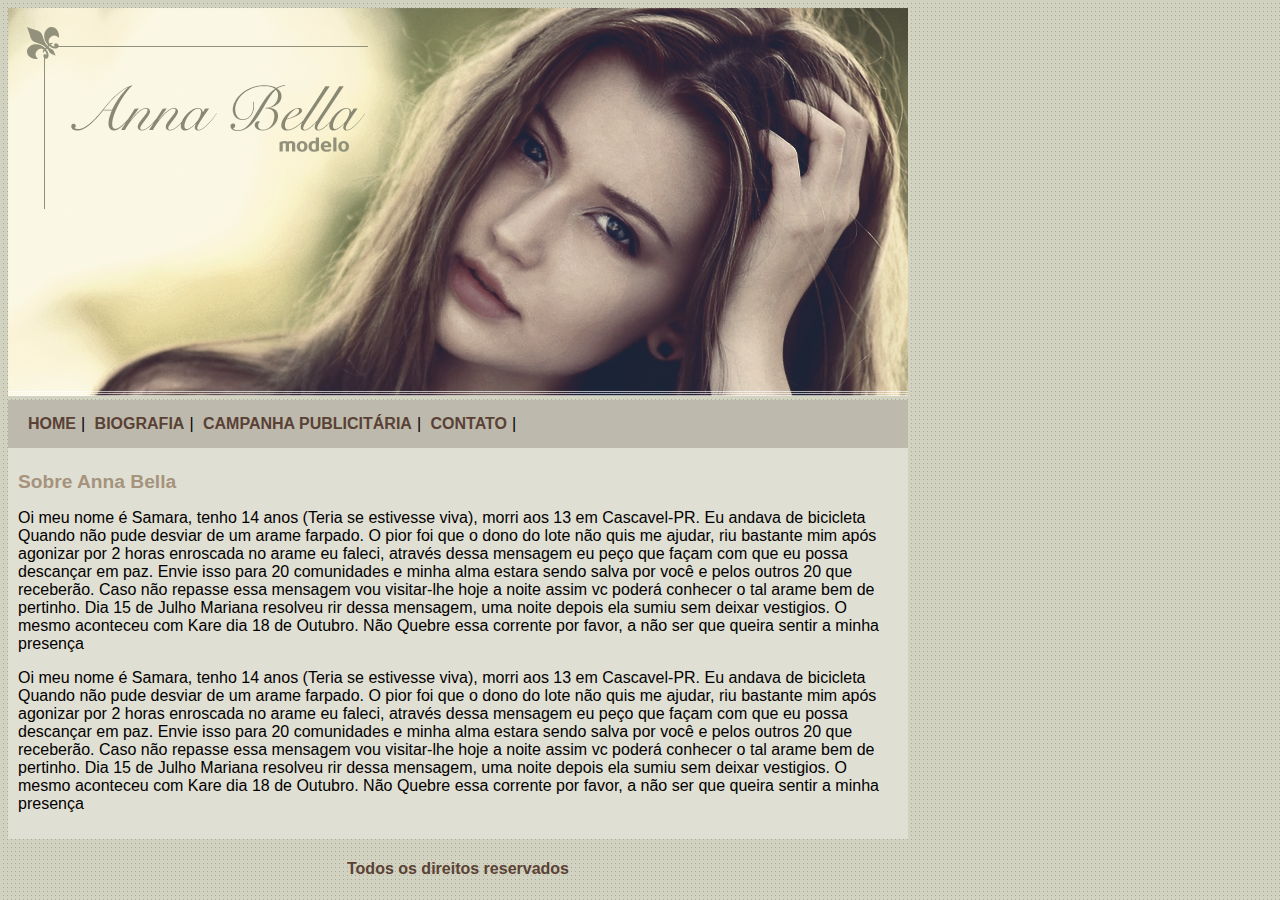
<file: Anna-Bella/index.html>
<!DOCTYPE html>
<html lang="pt-br">
<head>
    <title>Anna Bella Oficial</title>
    <meta charset="utf-8">
    <link rel="stylesheet" type="text/css"
    href="estilo.css">
    

</head>
<body>
        <div id= "principal">
            <img src="imagens/capa.png">
            <div id="menu">
              <a href="index.html">HOME</a>|
              <a href="biografia.html">BIOGRAFIA</a>|
              <a href="campanha.html">CAMPANHA PUBLICITÁRIA</a>|
              <a href="contato.html">CONTATO</a>|

            </div>

            <div id="conteudo">
                <h1>Sobre Anna Bella</h1>
                
                <p>Oi meu nome é Samara, tenho 14 anos (Teria se estivesse viva), morri aos 13 em Cascavel-PR. 
                    Eu andava de bicicleta Quando não pude desviar de um arame farpado. O pior foi que o dono do lote não quis me ajudar, 
                    riu bastante mim após agonizar por 2 horas enroscada no arame eu faleci, através dessa mensagem eu peço que façam com que eu possa descançar em paz. 
                    Envie isso para 20 comunidades e minha alma estara sendo salva por você e pelos outros 20 que receberão. Caso não repasse essa mensagem vou visitar-lhe hoje 
                    a noite assim vc poderá conhecer o tal arame bem de pertinho. Dia 15 de Julho Mariana resolveu rir dessa mensagem, uma noite depois ela sumiu sem deixar vestigios.
                     O mesmo aconteceu com Kare dia 18 de Outubro. Não Quebre essa corrente por favor, a não ser que queira sentir a minha presença
                </p>
                <p>Oi meu nome é Samara, tenho 14 anos (Teria se estivesse viva), morri aos 13 em Cascavel-PR. 
                    Eu andava de bicicleta Quando não pude desviar de um arame farpado. O pior foi que o dono do lote não quis me ajudar, 
                    riu bastante mim após agonizar por 2 horas enroscada no arame eu faleci, através dessa mensagem eu peço que façam com que eu possa descançar em paz. 
                    Envie isso para 20 comunidades e minha alma estara sendo salva por você e pelos outros 20 que receberão. Caso não repasse essa mensagem vou visitar-lhe hoje 
                    a noite assim vc poderá conhecer o tal arame bem de pertinho. Dia 15 de Julho Mariana resolveu rir dessa mensagem, uma noite depois ela sumiu sem deixar vestigios.
                     O mesmo aconteceu com Kare dia 18 de Outubro. Não Quebre essa corrente por favor, a não ser que queira sentir a minha presença
                </p>


            </div><!--Fim do conteúdo-->
            <div id="rodape">
                <h4 class="centralizar">Todos os direitos reservados </h4>
            </div>

        </div>


</body>




</html>
</file>
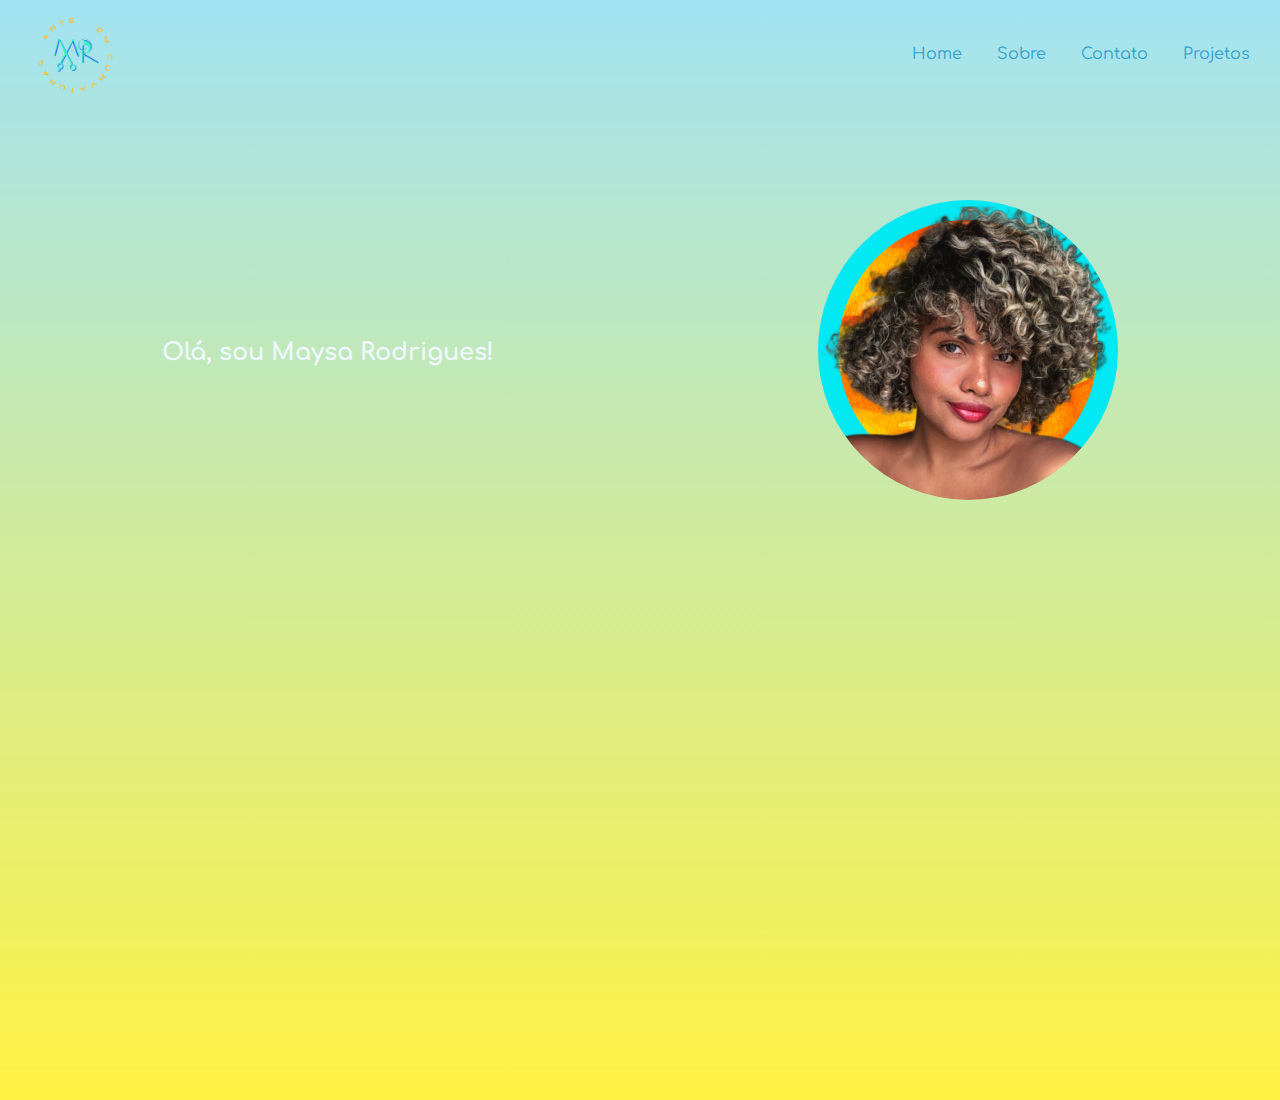
<file: MaysaSite/index.html>
<!DOCTYPE html>
<html lang="pt-br">
<head>
    <meta charset="UTF-8">
    <meta name="viewport" content="width=device-width, initial-scale=1.0">
    <meta name="description" content="Site de Salão do Salão de beleza Maysa Rodrigues">
    <title>Maysa Rodrigues - Salão especializado em cachos </title>
    <link rel="stylesheet" type="text/css" href="style.css">
</head>
<body>
    <header>
        <a href="#"><img src="imagens/Logot.png" class="logo"alt="Logo do Site Maysa Rodrigues"></a>
        <ul>
            <li><a href="#">Home</a></li>
            <li><a href="#">Sobre</a></li>
            <li><a href="#">Contato</a></li>
            <li><a href="#">Projetos</a></li>
        </ul>
    </header>

    <section>
        <div>
            <h2>Olá, sou Maysa Rodrigues!</h2>
        </div>
        <div >
            <img src ="imagens/maysa.jpeg" id="maysa">
        </div>
    </section>
    
</body>
</html>
</file>
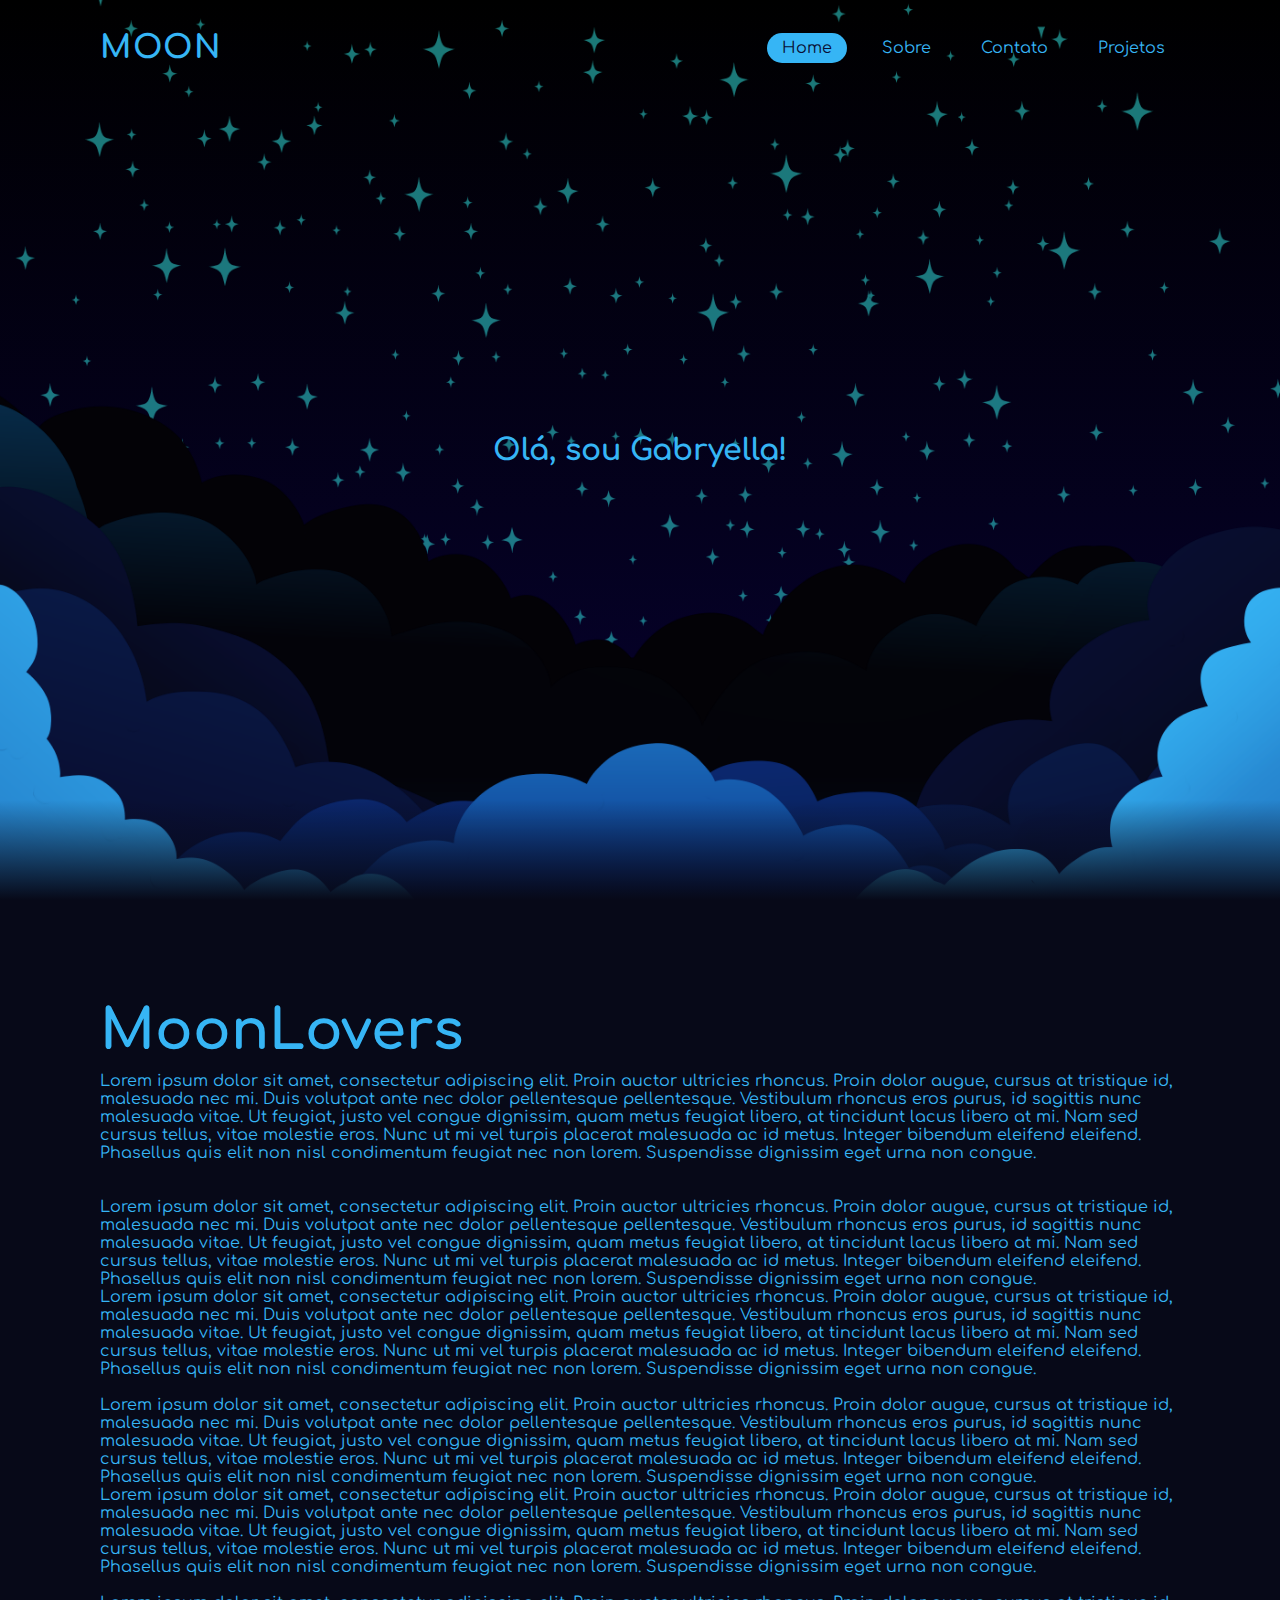
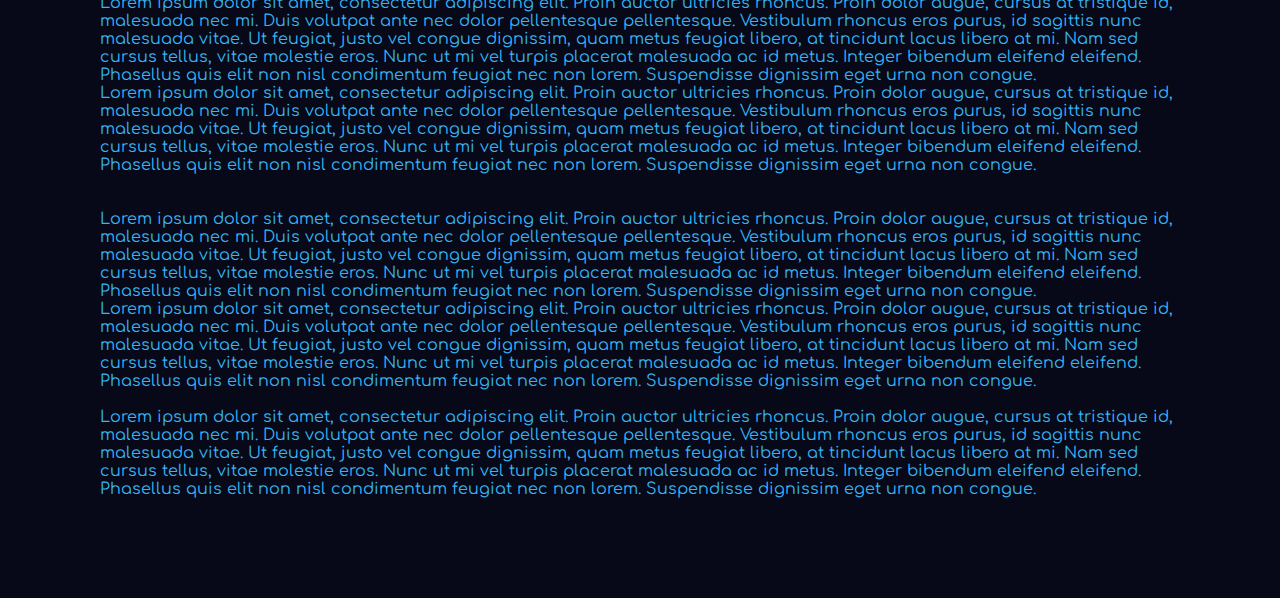
<file: Parallaxteste/index.html>
<!DOCTYPE html>
<html lang="pt-BR">
<head>
    <meta charset="UTF-8">
    <meta name="viewport" content="width=device-width, initial-scale=1.0">
    <meta name="description" content="MoonSite">
    <link rel="stylesheet" type="text/css" href="style.css">
    <title>Moon</title>
</head>
<body>
    <header>
    <a href="#" class="logo">Moon</a>
        <ul>
            <li><a href="#" class="active">Home</a></li>
            <li><a href="#">Sobre</a></li>
            <li><a href="#">Contato</a></li>
            <li><a href="#">Projetos</a></li>
        </ul>

    </header>

    <section>
        <img src="imagens/nuvem7.png" id="nuvem7">
        <img src="imagens/nuvem6.png" id="nuvem6">
        <img src="imagens/nuvem5.png" id="nuvem5">
        <img src="imagens/nuvem4.png" id="nuvem4">
        <img src="imagens/nuvem3.png" id="nuvem3">
        <h2 id="text">Olá, sou Gabryella!</h2>
        <img src="imagens/nuvem2.png" id="nuvem2">
        <img src="imagens/nuvem1.png" id="nuvem1">
        <img src="imagens/star.png" id="star">
    </section>

    <div class="sec">
        <h2>MoonLovers</h2>
        <p>Lorem ipsum dolor sit amet, consectetur adipiscing elit. 
            Proin auctor ultricies rhoncus. Proin dolor augue, cursus at tristique id, malesuada nec mi.
            Duis volutpat ante nec dolor pellentesque pellentesque. Vestibulum rhoncus eros purus,
            id sagittis nunc malesuada vitae. Ut feugiat, justo vel congue dignissim, quam metus
            feugiat libero, at tincidunt lacus libero at mi. Nam sed cursus tellus, vitae molestie eros. 
            Nunc ut mi vel turpis placerat malesuada ac id metus. Integer bibendum eleifend eleifend. 
            Phasellus quis elit non nisl condimentum feugiat nec non lorem.
            Suspendisse dignissim eget urna non congue.</p><br><br>
        <p>Lorem ipsum dolor sit amet, consectetur adipiscing elit. 
            Proin auctor ultricies rhoncus. Proin dolor augue, cursus at tristique id, malesuada nec mi.
            Duis volutpat ante nec dolor pellentesque pellentesque. Vestibulum rhoncus eros purus,
            id sagittis nunc malesuada vitae. Ut feugiat, justo vel congue dignissim, quam metus
            feugiat libero, at tincidunt lacus libero at mi. Nam sed cursus tellus, vitae molestie eros. 
            Nunc ut mi vel turpis placerat malesuada ac id metus. Integer bibendum eleifend eleifend. 
            Phasellus quis elit non nisl condimentum feugiat nec non lorem.
            Suspendisse dignissim eget urna non congue.</p>
        <p>Lorem ipsum dolor sit amet, consectetur adipiscing elit. 
            Proin auctor ultricies rhoncus. Proin dolor augue, cursus at tristique id, malesuada nec mi.
            Duis volutpat ante nec dolor pellentesque pellentesque. Vestibulum rhoncus eros purus,
            id sagittis nunc malesuada vitae. Ut feugiat, justo vel congue dignissim, quam metus
            feugiat libero, at tincidunt lacus libero at mi. Nam sed cursus tellus, vitae molestie eros. 
            Nunc ut mi vel turpis placerat malesuada ac id metus. Integer bibendum eleifend eleifend. 
            Phasellus quis elit non nisl condimentum feugiat nec non lorem.
            Suspendisse dignissim eget urna non congue.</p><br>
        <p>Lorem ipsum dolor sit amet, consectetur adipiscing elit. 
            Proin auctor ultricies rhoncus. Proin dolor augue, cursus at tristique id, malesuada nec mi.
            Duis volutpat ante nec dolor pellentesque pellentesque. Vestibulum rhoncus eros purus,
            id sagittis nunc malesuada vitae. Ut feugiat, justo vel congue dignissim, quam metus
            feugiat libero, at tincidunt lacus libero at mi. Nam sed cursus tellus, vitae molestie eros. 
            Nunc ut mi vel turpis placerat malesuada ac id metus. Integer bibendum eleifend eleifend. 
            Phasellus quis elit non nisl condimentum feugiat nec non lorem.
            Suspendisse dignissim eget urna non congue.</p>
            <p>Lorem ipsum dolor sit amet, consectetur adipiscing elit. 
                Proin auctor ultricies rhoncus. Proin dolor augue, cursus at tristique id, malesuada nec mi.
                Duis volutpat ante nec dolor pellentesque pellentesque. Vestibulum rhoncus eros purus,
                id sagittis nunc malesuada vitae. Ut feugiat, justo vel congue dignissim, quam metus
                feugiat libero, at tincidunt lacus libero at mi. Nam sed cursus tellus, vitae molestie eros. 
                Nunc ut mi vel turpis placerat malesuada ac id metus. Integer bibendum eleifend eleifend. 
                Phasellus quis elit non nisl condimentum feugiat nec non lorem.
                Suspendisse dignissim eget urna non congue.</p><br>
            <p>Lorem ipsum dolor sit amet, consectetur adipiscing elit. 
                Proin auctor ultricies rhoncus. Proin dolor augue, cursus at tristique id, malesuada nec mi.
                Duis volutpat ante nec dolor pellentesque pellentesque. Vestibulum rhoncus eros purus,
                id sagittis nunc malesuada vitae. Ut feugiat, justo vel congue dignissim, quam metus
                feugiat libero, at tincidunt lacus libero at mi. Nam sed cursus tellus, vitae molestie eros. 
                Nunc ut mi vel turpis placerat malesuada ac id metus. Integer bibendum eleifend eleifend. 
                Phasellus quis elit non nisl condimentum feugiat nec non lorem.
                Suspendisse dignissim eget urna non congue.</p>
            <p>Lorem ipsum dolor sit amet, consectetur adipiscing elit. 
            Proin auctor ultricies rhoncus. Proin dolor augue, cursus at tristique id, malesuada nec mi.
            Duis volutpat ante nec dolor pellentesque pellentesque. Vestibulum rhoncus eros purus,
            id sagittis nunc malesuada vitae. Ut feugiat, justo vel congue dignissim, quam metus
            feugiat libero, at tincidunt lacus libero at mi. Nam sed cursus tellus, vitae molestie eros. 
            Nunc ut mi vel turpis placerat malesuada ac id metus. Integer bibendum eleifend eleifend. 
            Phasellus quis elit non nisl condimentum feugiat nec non lorem.
            Suspendisse dignissim eget urna non congue.</p><br><br>
            <p>Lorem ipsum dolor sit amet, consectetur adipiscing elit. 
            Proin auctor ultricies rhoncus. Proin dolor augue, cursus at tristique id, malesuada nec mi.
            Duis volutpat ante nec dolor pellentesque pellentesque. Vestibulum rhoncus eros purus,
            id sagittis nunc malesuada vitae. Ut feugiat, justo vel congue dignissim, quam metus
            feugiat libero, at tincidunt lacus libero at mi. Nam sed cursus tellus, vitae molestie eros. 
            Nunc ut mi vel turpis placerat malesuada ac id metus. Integer bibendum eleifend eleifend. 
            Phasellus quis elit non nisl condimentum feugiat nec non lorem.
            Suspendisse dignissim eget urna non congue.</p>
            <p>Lorem ipsum dolor sit amet, consectetur adipiscing elit. 
                Proin auctor ultricies rhoncus. Proin dolor augue, cursus at tristique id, malesuada nec mi.
                Duis volutpat ante nec dolor pellentesque pellentesque. Vestibulum rhoncus eros purus,
                id sagittis nunc malesuada vitae. Ut feugiat, justo vel congue dignissim, quam metus
                feugiat libero, at tincidunt lacus libero at mi. Nam sed cursus tellus, vitae molestie eros. 
                Nunc ut mi vel turpis placerat malesuada ac id metus. Integer bibendum eleifend eleifend. 
                Phasellus quis elit non nisl condimentum feugiat nec non lorem.
                Suspendisse dignissim eget urna non congue.</p><br>
            <p>Lorem ipsum dolor sit amet, consectetur adipiscing elit. 
                Proin auctor ultricies rhoncus. Proin dolor augue, cursus at tristique id, malesuada nec mi.
                Duis volutpat ante nec dolor pellentesque pellentesque. Vestibulum rhoncus eros purus,
                id sagittis nunc malesuada vitae. Ut feugiat, justo vel congue dignissim, quam metus
                feugiat libero, at tincidunt lacus libero at mi. Nam sed cursus tellus, vitae molestie eros. 
                Nunc ut mi vel turpis placerat malesuada ac id metus. Integer bibendum eleifend eleifend. 
                Phasellus quis elit non nisl condimentum feugiat nec non lorem.
                Suspendisse dignissim eget urna non congue.</p>
    </div>

    <script>
        /*let text=document.getElementById('text');*/
        let nuvem1=document.getElementById('nuvem1');
        let nuvem2=document.getElementById('nuvem2');
        let nuvem3=document.getElementById('nuvem3');
        let star=document.getElementById('star');
        let header=document.querySelector('header');

        
        window.addEventListener('scroll', function(){
            let value = window.scrollY;

            nuvem1.style.top = value * 0.1 + 'px';
            nuvem2.style.top = value * 0 + 'px';
            nuvem3.style.top = value * 0 +'px';
            star.style.left = value * 0.7 +'px';
            /*text.style.marginRight = value * 4 +'px';*/
            header.style.top = value * 0.2 + 'px';


        })
    </script>
    
</body>
</html>
</file>
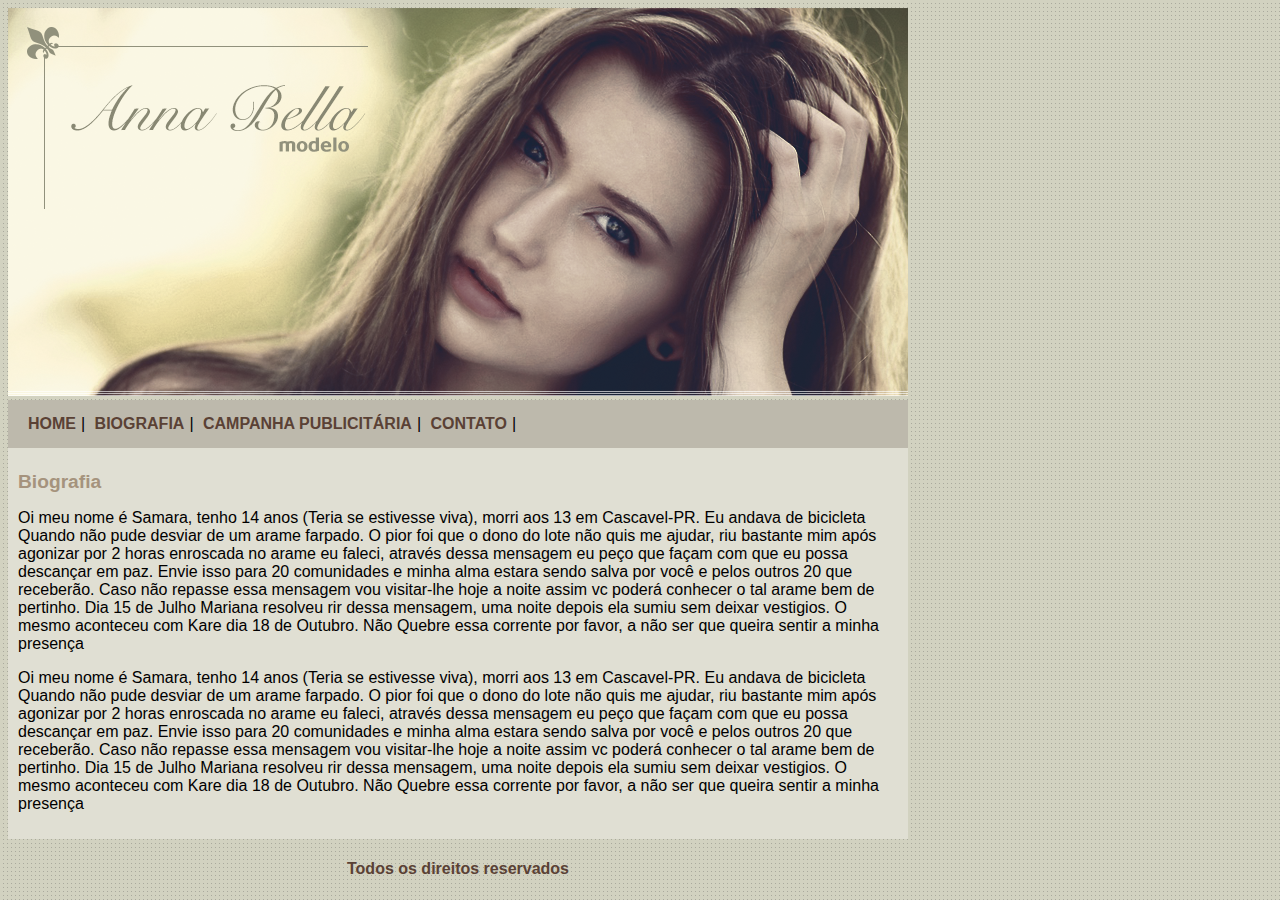
<file: Anna-Bella/biografia.html>
<!DOCTYPE html>
<html lang="pt-br">
<head>
    <title>Anna Bella - Biografia </title>
    <meta charset="utf-8">
    <link rel="stylesheet" type="text/css"
    href="estilo.css">
    

</head>
<body>
        <div id= "principal">
            <img src="imagens/capa.png">
            <div id="menu">
              <a href="index.html">HOME</a>|
              <a href="biografia.html">BIOGRAFIA</a>|
              <a href="campanha.html">CAMPANHA PUBLICITÁRIA</a>|
              <a href="contato.html">CONTATO</a>|

            </div>

            <div id="conteudo">
                <h1>Biografia</h1>
                
                <p>Oi meu nome é Samara, tenho 14 anos (Teria se estivesse viva), morri aos 13 em Cascavel-PR. 
                    Eu andava de bicicleta Quando não pude desviar de um arame farpado. O pior foi que o dono do lote não quis me ajudar, 
                    riu bastante mim após agonizar por 2 horas enroscada no arame eu faleci, através dessa mensagem eu peço que façam com que eu possa descançar em paz. 
                    Envie isso para 20 comunidades e minha alma estara sendo salva por você e pelos outros 20 que receberão. Caso não repasse essa mensagem vou visitar-lhe hoje 
                    a noite assim vc poderá conhecer o tal arame bem de pertinho. Dia 15 de Julho Mariana resolveu rir dessa mensagem, uma noite depois ela sumiu sem deixar vestigios.
                     O mesmo aconteceu com Kare dia 18 de Outubro. Não Quebre essa corrente por favor, a não ser que queira sentir a minha presença
                </p>
                <p>Oi meu nome é Samara, tenho 14 anos (Teria se estivesse viva), morri aos 13 em Cascavel-PR. 
                    Eu andava de bicicleta Quando não pude desviar de um arame farpado. O pior foi que o dono do lote não quis me ajudar, 
                    riu bastante mim após agonizar por 2 horas enroscada no arame eu faleci, através dessa mensagem eu peço que façam com que eu possa descançar em paz. 
                    Envie isso para 20 comunidades e minha alma estara sendo salva por você e pelos outros 20 que receberão. Caso não repasse essa mensagem vou visitar-lhe hoje 
                    a noite assim vc poderá conhecer o tal arame bem de pertinho. Dia 15 de Julho Mariana resolveu rir dessa mensagem, uma noite depois ela sumiu sem deixar vestigios.
                     O mesmo aconteceu com Kare dia 18 de Outubro. Não Quebre essa corrente por favor, a não ser que queira sentir a minha presença
                </p>


            </div><!--Fim do conteúdo-->
            <div id="rodape">
                <h4 class="centralizar">Todos os direitos reservados </h4>
            </div>

        </div>


</body>




</html>
</file>
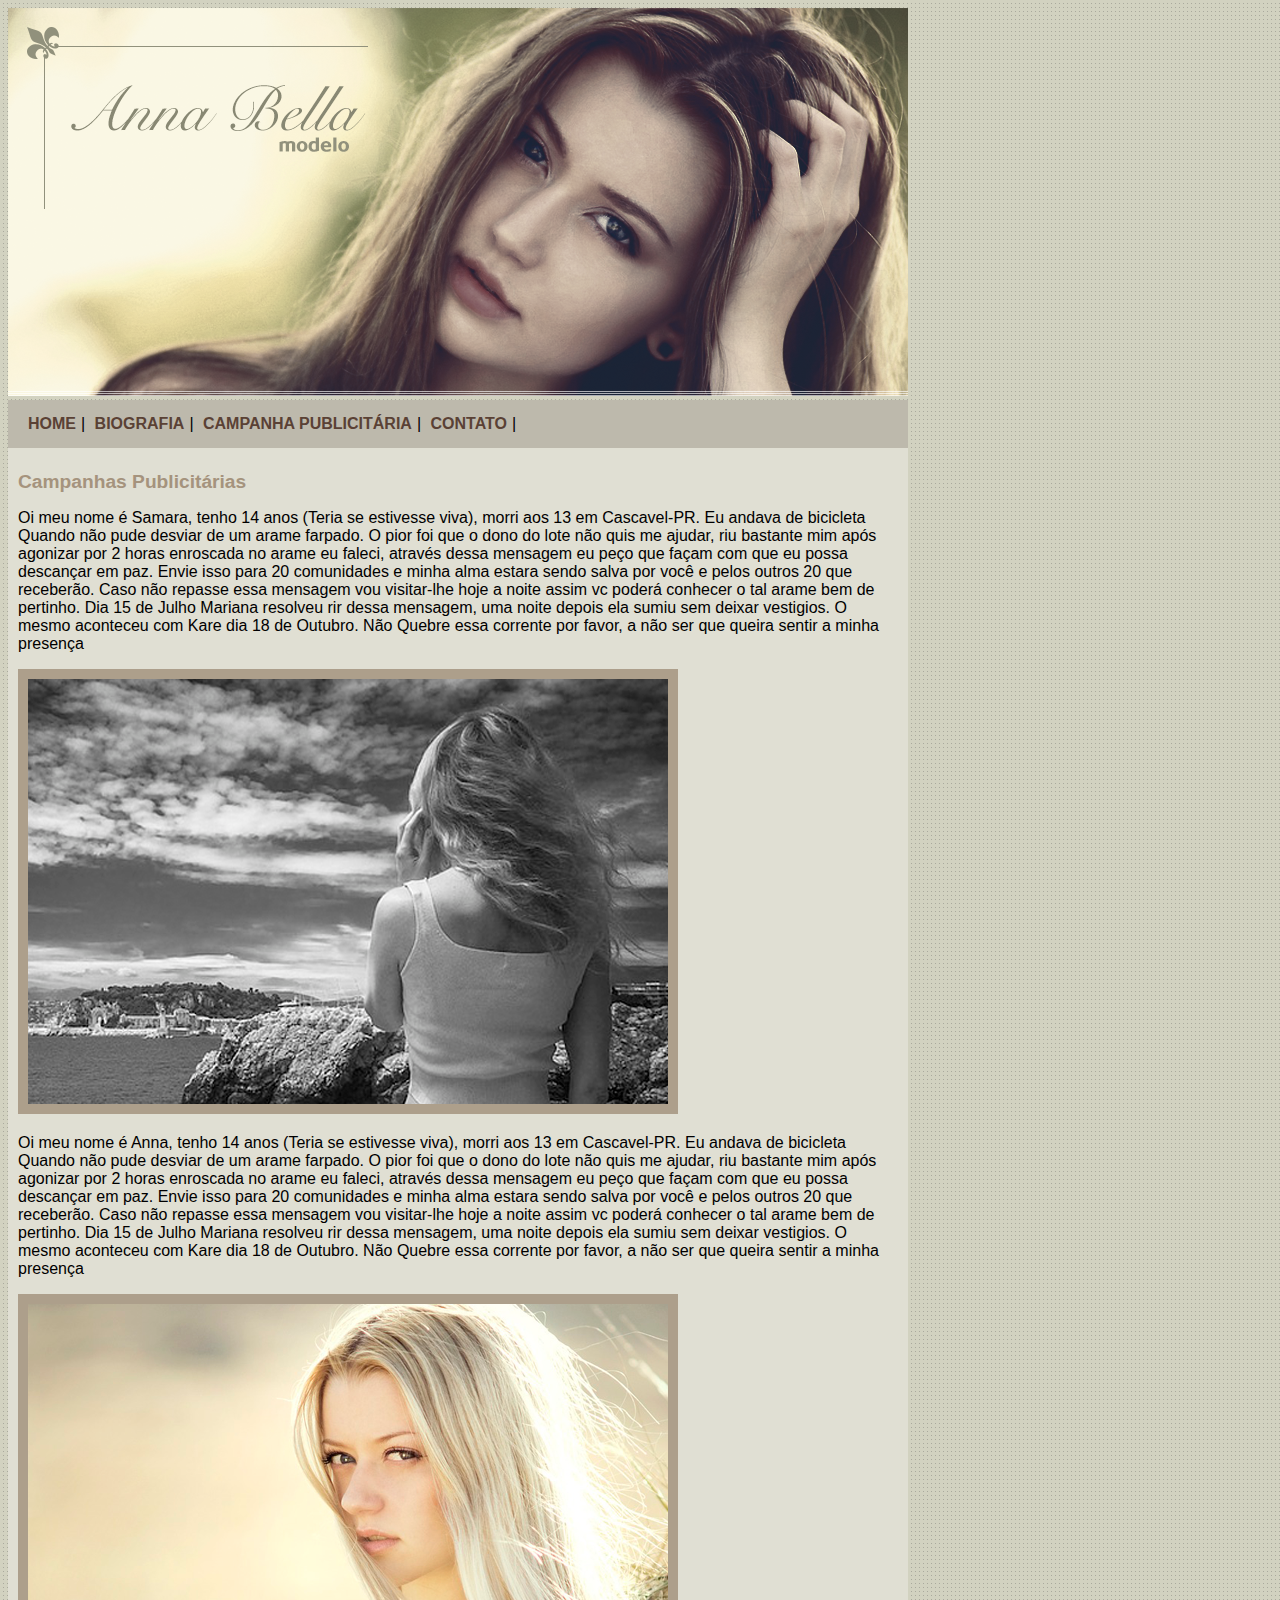
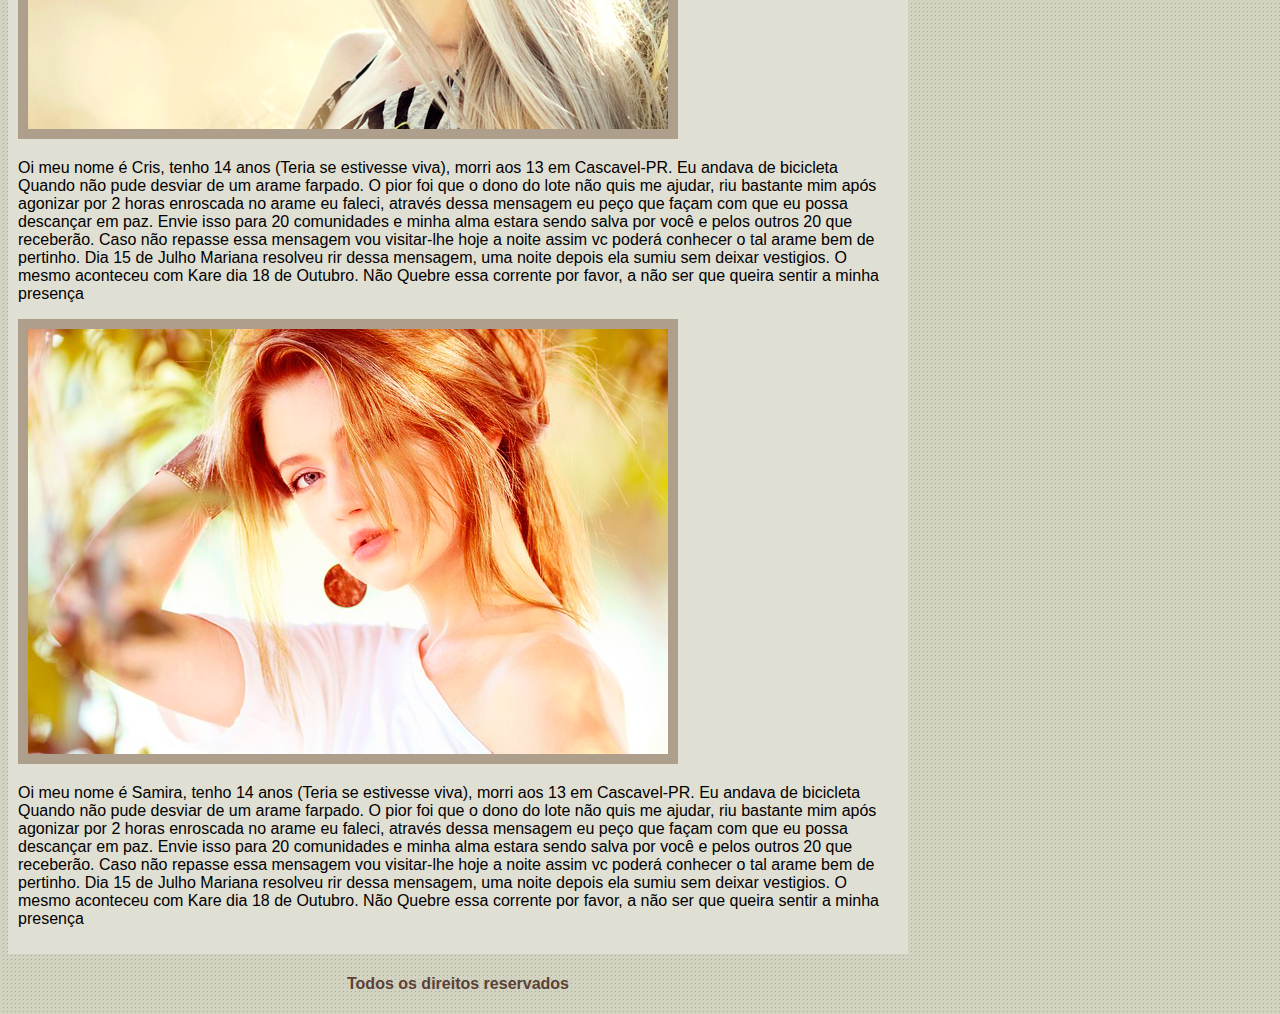
<file: Anna-Bella/campanha.html>
<!DOCTYPE html>
<html lang="pt-br">
<head>
    <title>Anna Bella - Contato </title>
    <meta charset="utf-8">
    <link rel="stylesheet" type="text/css"
    href="estilo.css">
    

</head>
<body>
        <div id= "principal">
            <img src="imagens/capa.png">
            <div id="menu">
              <a href="index.html">HOME</a>|
              <a href="biografia.html">BIOGRAFIA</a>|
              <a href="campanha.html">CAMPANHA PUBLICITÁRIA</a>|
              <a href="contato.html">CONTATO</a>|

            </div>

            <div id="conteudo">
                <h1>Campanhas Publicitárias</h1>
                
                <p>Oi meu nome é Samara, tenho 14 anos (Teria se estivesse viva), morri aos 13 em Cascavel-PR. 
                    Eu andava de bicicleta Quando não pude desviar de um arame farpado. O pior foi que o dono do lote não quis me ajudar, 
                    riu bastante mim após agonizar por 2 horas enroscada no arame eu faleci, através dessa mensagem eu peço que façam com que eu possa descançar em paz. 
                    Envie isso para 20 comunidades e minha alma estara sendo salva por você e pelos outros 20 que receberão. Caso não repasse essa mensagem vou visitar-lhe hoje 
                    a noite assim vc poderá conhecer o tal arame bem de pertinho. Dia 15 de Julho Mariana resolveu rir dessa mensagem, uma noite depois ela sumiu sem deixar vestigios.
                     O mesmo aconteceu com Kare dia 18 de Outubro. Não Quebre essa corrente por favor, a não ser que queira sentir a minha presença
                </p>

                <img src="imagens/foto1.png" class="img-campanha">

                <p>Oi meu nome é Anna, tenho 14 anos (Teria se estivesse viva), morri aos 13 em Cascavel-PR. 
                    Eu andava de bicicleta Quando não pude desviar de um arame farpado. O pior foi que o dono do lote não quis me ajudar, 
                    riu bastante mim após agonizar por 2 horas enroscada no arame eu faleci, através dessa mensagem eu peço que façam com que eu possa descançar em paz. 
                    Envie isso para 20 comunidades e minha alma estara sendo salva por você e pelos outros 20 que receberão. Caso não repasse essa mensagem vou visitar-lhe hoje 
                    a noite assim vc poderá conhecer o tal arame bem de pertinho. Dia 15 de Julho Mariana resolveu rir dessa mensagem, uma noite depois ela sumiu sem deixar vestigios.
                     O mesmo aconteceu com Kare dia 18 de Outubro. Não Quebre essa corrente por favor, a não ser que queira sentir a minha presença

                </p>

                <img src="imagens/foto2.png" class="img-campanha">

                <p>Oi meu nome é Cris, tenho 14 anos (Teria se estivesse viva), morri aos 13 em Cascavel-PR. 
                    Eu andava de bicicleta Quando não pude desviar de um arame farpado. O pior foi que o dono do lote não quis me ajudar, 
                    riu bastante mim após agonizar por 2 horas enroscada no arame eu faleci, através dessa mensagem eu peço que façam com que eu possa descançar em paz. 
                    Envie isso para 20 comunidades e minha alma estara sendo salva por você e pelos outros 20 que receberão. Caso não repasse essa mensagem vou visitar-lhe hoje 
                    a noite assim vc poderá conhecer o tal arame bem de pertinho. Dia 15 de Julho Mariana resolveu rir dessa mensagem, uma noite depois ela sumiu sem deixar vestigios.
                     O mesmo aconteceu com Kare dia 18 de Outubro. Não Quebre essa corrente por favor, a não ser que queira sentir a minha presença

                </p>

                <img src="imagens/foto3.png" class="img-campanha">

                <p>Oi meu nome é Samira, tenho 14 anos (Teria se estivesse viva), morri aos 13 em Cascavel-PR. 
                    Eu andava de bicicleta Quando não pude desviar de um arame farpado. O pior foi que o dono do lote não quis me ajudar, 
                    riu bastante mim após agonizar por 2 horas enroscada no arame eu faleci, através dessa mensagem eu peço que façam com que eu possa descançar em paz. 
                    Envie isso para 20 comunidades e minha alma estara sendo salva por você e pelos outros 20 que receberão. Caso não repasse essa mensagem vou visitar-lhe hoje 
                    a noite assim vc poderá conhecer o tal arame bem de pertinho. Dia 15 de Julho Mariana resolveu rir dessa mensagem, uma noite depois ela sumiu sem deixar vestigios.
                     O mesmo aconteceu com Kare dia 18 de Outubro. Não Quebre essa corrente por favor, a não ser que queira sentir a minha presença

                </p>


            </div><!--Fim do conteúdo-->
            <div id="rodape">
                <h4 class="centralizar">Todos os direitos reservados </h4>
            </div>

        </div>


</body>
</file>
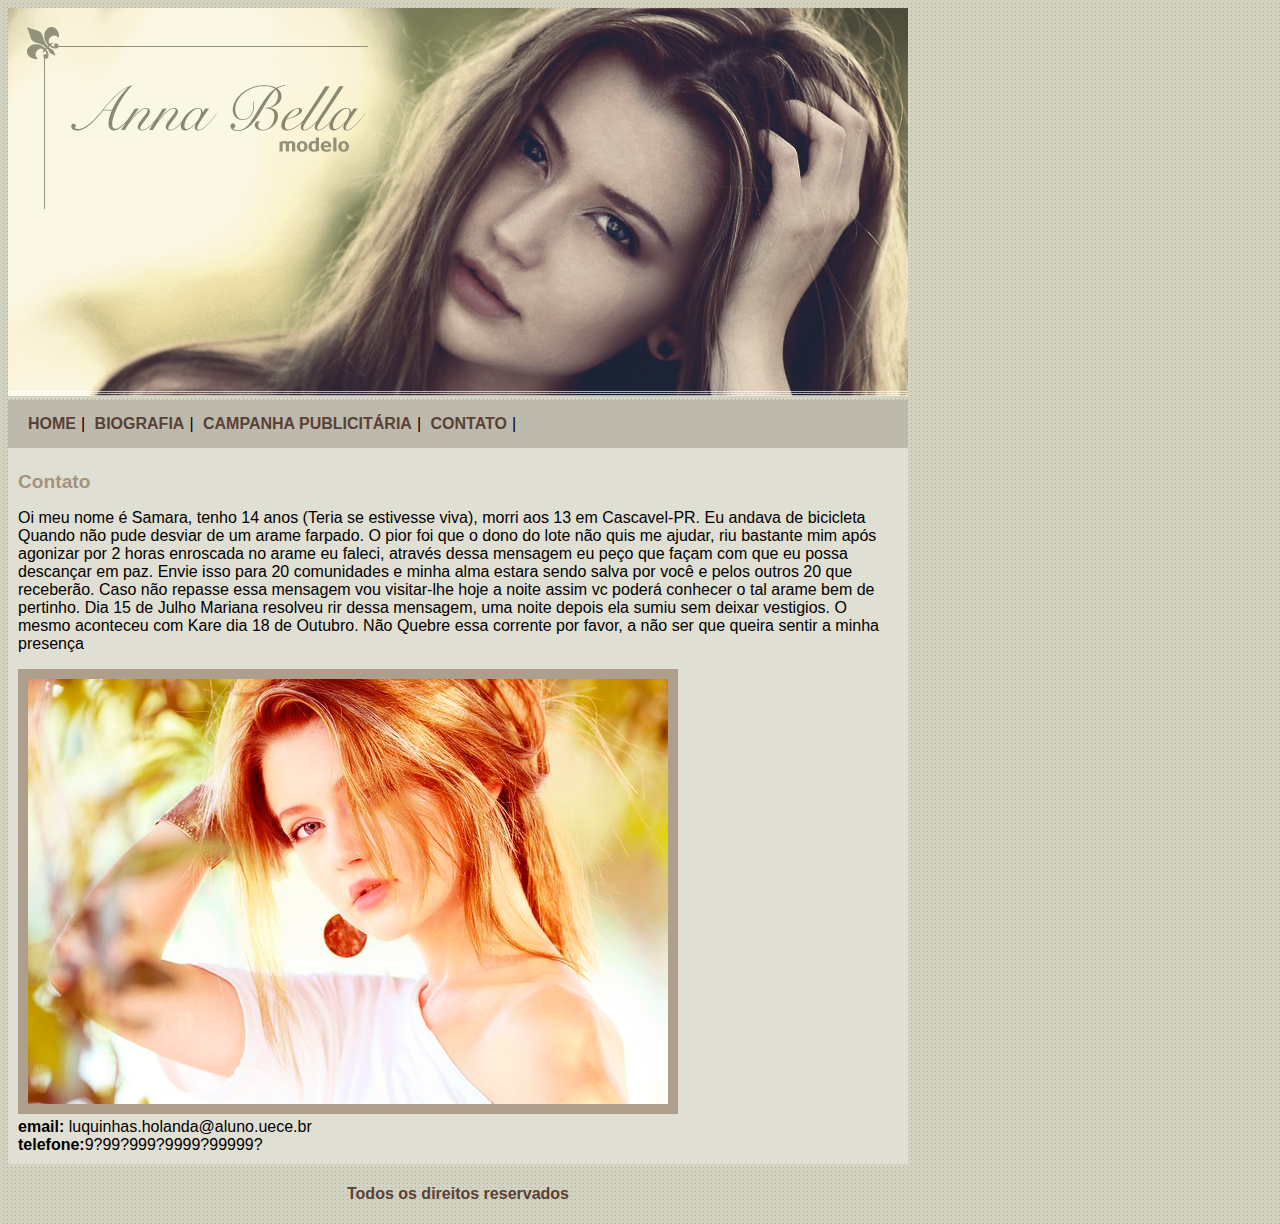
<file: Anna-Bella/contato.html>
<!DOCTYPE html>
<html lang="pt-br">
<head>
    <title>Anna Bella - Contato </title>
    <meta charset="utf-8">
    <link rel="stylesheet" type="text/css"
    href="estilo.css">
    

</head>
<body>
        <div id= "principal">
            <img src="imagens/capa.png">
            <div id="menu">
              <a href="index.html">HOME</a>|
              <a href="biografia.html">BIOGRAFIA</a>|
              <a href="campanha.html">CAMPANHA PUBLICITÁRIA</a>|
              <a href="contato.html">CONTATO</a>|

            </div>

            <div id="conteudo">
                <h1>Contato</h1>
                
                <p>Oi meu nome é Samara, tenho 14 anos (Teria se estivesse viva), morri aos 13 em Cascavel-PR. 
                    Eu andava de bicicleta Quando não pude desviar de um arame farpado. O pior foi que o dono do lote não quis me ajudar, 
                    riu bastante mim após agonizar por 2 horas enroscada no arame eu faleci, através dessa mensagem eu peço que façam com que eu possa descançar em paz. 
                    Envie isso para 20 comunidades e minha alma estara sendo salva por você e pelos outros 20 que receberão. Caso não repasse essa mensagem vou visitar-lhe hoje 
                    a noite assim vc poderá conhecer o tal arame bem de pertinho. Dia 15 de Julho Mariana resolveu rir dessa mensagem, uma noite depois ela sumiu sem deixar vestigios.
                     O mesmo aconteceu com Kare dia 18 de Outubro. Não Quebre essa corrente por favor, a não ser que queira sentir a minha presença
                </p>
                <img src="imagens/foto3.png"class="img-campanha">
                <div> <strong>email:</strong> luquinhas.holanda@aluno.uece.br <br>
                      <strong>telefone:</strong>9?99?999?9999?99999?
                
                
                </div>


            </div><!--Fim do conteúdo-->
            <div id="rodape">
                <h4 class="centralizar">Todos os direitos reservados </h4>
            </div>

        </div>


</body>




</html>
</file>
<file: Anna-Bella/estilo.css>
body{
    background: rgb(224, 223, 211) url('imagens/fundo.png') ;
    font: 16px Arial, Helvetica, sans-serif;
}

#principal{
    width: 900px;

}

#menu{
    background-color: rgb(189, 185, 172);
    padding: 15px;
}

#conteudo{
    background:rgb(224, 223, 211);
    padding: 10px;

}

#rodape{
    color:rgb(90, 65, 53);
}

a{
    color:rgb(90, 65, 53);
    text-decoration: none;
    font-weight: bold;
    padding: 5px;
   
}

.centralizar{
    text-align: center;
}

.img-campanha{
    border:10px solid rgb(173, 159, 139);
}

h1{
    color:rgb(165, 147, 125);
    font-size: 1.2em;;
}
</file>
<file: MaysaSite/style.css>
@import url('https://fonts.googleapis.com/css2?family=Comfortaa:wght@500&display=swap');

*{
    margin:0;
    padding:0;
    box-sizing: border-box;
    font-family: 'Comfortaa', cursive;
    text-decoration: none;
}

body{
    min-height: 100vh;
    overflow-x: hidden;
    scroll-behavior: smooth;
    background:linear-gradient(rgb(162, 227, 243), rgb(255, 242, 66));
}

header{
    position:absolute;
    top:0;
    left:0;
    width:100%;
    padding: 0px 20px;
    display:flex;
    justify-content: space-between;
    align-items: center;
    z-index: 10000;}

.logo{
    top:0;
    left:0;
    width:20%;
}
#maysa{
    width:300px;
    border-radius: 200px;
}

section{
    margin-top: 200px;
    align-items: center;
    display:flex;
    flex-direction: row;
    justify-content: space-around;

}

section div h2{
    color:aliceblue;
    display: flex;
    f;
}

header ul{
    display: flex;
    justify-content: right;
    align-items: right;
}

header ul li{
    list-style: none;
    margin-left: 15px;
    margin-bottom:5px;
}

header ul li a{
    padding: 6px 10px;
    color:rgb(50, 159, 202);
    border-radius: 20px;
}

header ul li a:hover{
    letter-spacing: 2px;
    transition: 0.8s;
    background:rgb(152, 222, 231);
    color:rgb(255, 255, 255);
}
</file>
<file: Parallaxteste/style.css>
@import url('https://fonts.googleapis.com/css2?family=Comfortaa:wght@500&display=swap');

*{
    margin:0;
    padding:0;
    box-sizing: border-box;
    font-family: 'Comfortaa', cursive;
    text-decoration: none;
}

body{
    min-height: 100vh;
    overflow-x: hidden;
    scroll-behavior: smooth;
    background:linear-gradient(rgb(0, 0, 0), rgb(17, 4, 128));
}

header{
    position:absolute;
    top:0;
    left:0;
    width:100%;
    padding: 30px 100px;
    display:flex;
    justify-content: space-between;
    align-items: center;
    z-index: 10000;
}

header .logo{
    color:rgb(54, 181, 245);
    font-weight: 700;
    font-size: 2em;
    text-transform: uppercase;
    letter-spacing: 2px;
}

header ul{
    display: flex;
    justify-content: center;
    align-items: center;
}

header ul li{
    list-style: none;
    margin-left: 20px;
}

header ul li a{
    padding: 6px 15px;
    color:rgb(54, 181, 245);
    border-radius: 20px;
}

header ul li a:hover,
header ul li a.active{
    background:rgb(54, 181, 245);
    color:rgb(9, 15, 51);
}

section{
    position: relative;
    width: 100%;
    height: 100vh;
    padding: 100px;
    display: flex;
    justify-content: center;
    align-items: center ;
    scroll-margin-block-end:initial;
}

section::before{
    content: '';
    position: absolute;
    bottom: 0;
    width: 100%;
    height: 100px;
    background: linear-gradient( to top,rgb(7, 9, 24),transparent);
    z-index: 1000;
}

section img{
    position: absolute;
    top:0;
    left:0;
    width: 100%;
    height: 100%;
    object-fit: cover;
    pointer-events: none;
}
section img#nuvem7{
    z-index: 15;
}
section img#nuvem6{
    z-index: 14;
}
section img#nuvem5{
    z-index: 13;
}
section img#nuvem4{
    z-index: 12;
}
section img#nuvem3{
    z-index: 11;
}
section img#nuvem2{
    z-index: 10;
}
section img#nuvem1{
    z-index: 9;
}
section img#star{
    background-blend-mode:multiply;
    z-index: 8;
}

#text{
    position:absolute;
    color: rgb(54, 181, 245);
    white-space: nowrap;
    font-size: 30px;
    z-index: 10;
}

.sec{
    position: relative;
    padding: 100px;
    background: rgb(7, 9, 24);
    z-index: 10;
}

.sec h2{
    font-size: 3.5em;
    margin-bottom: 10px;
    color:rgb(54, 181, 245);
}

.sec p{
    font-size: 1 em;
    color:rgb(54, 181, 245);
}
</file>
